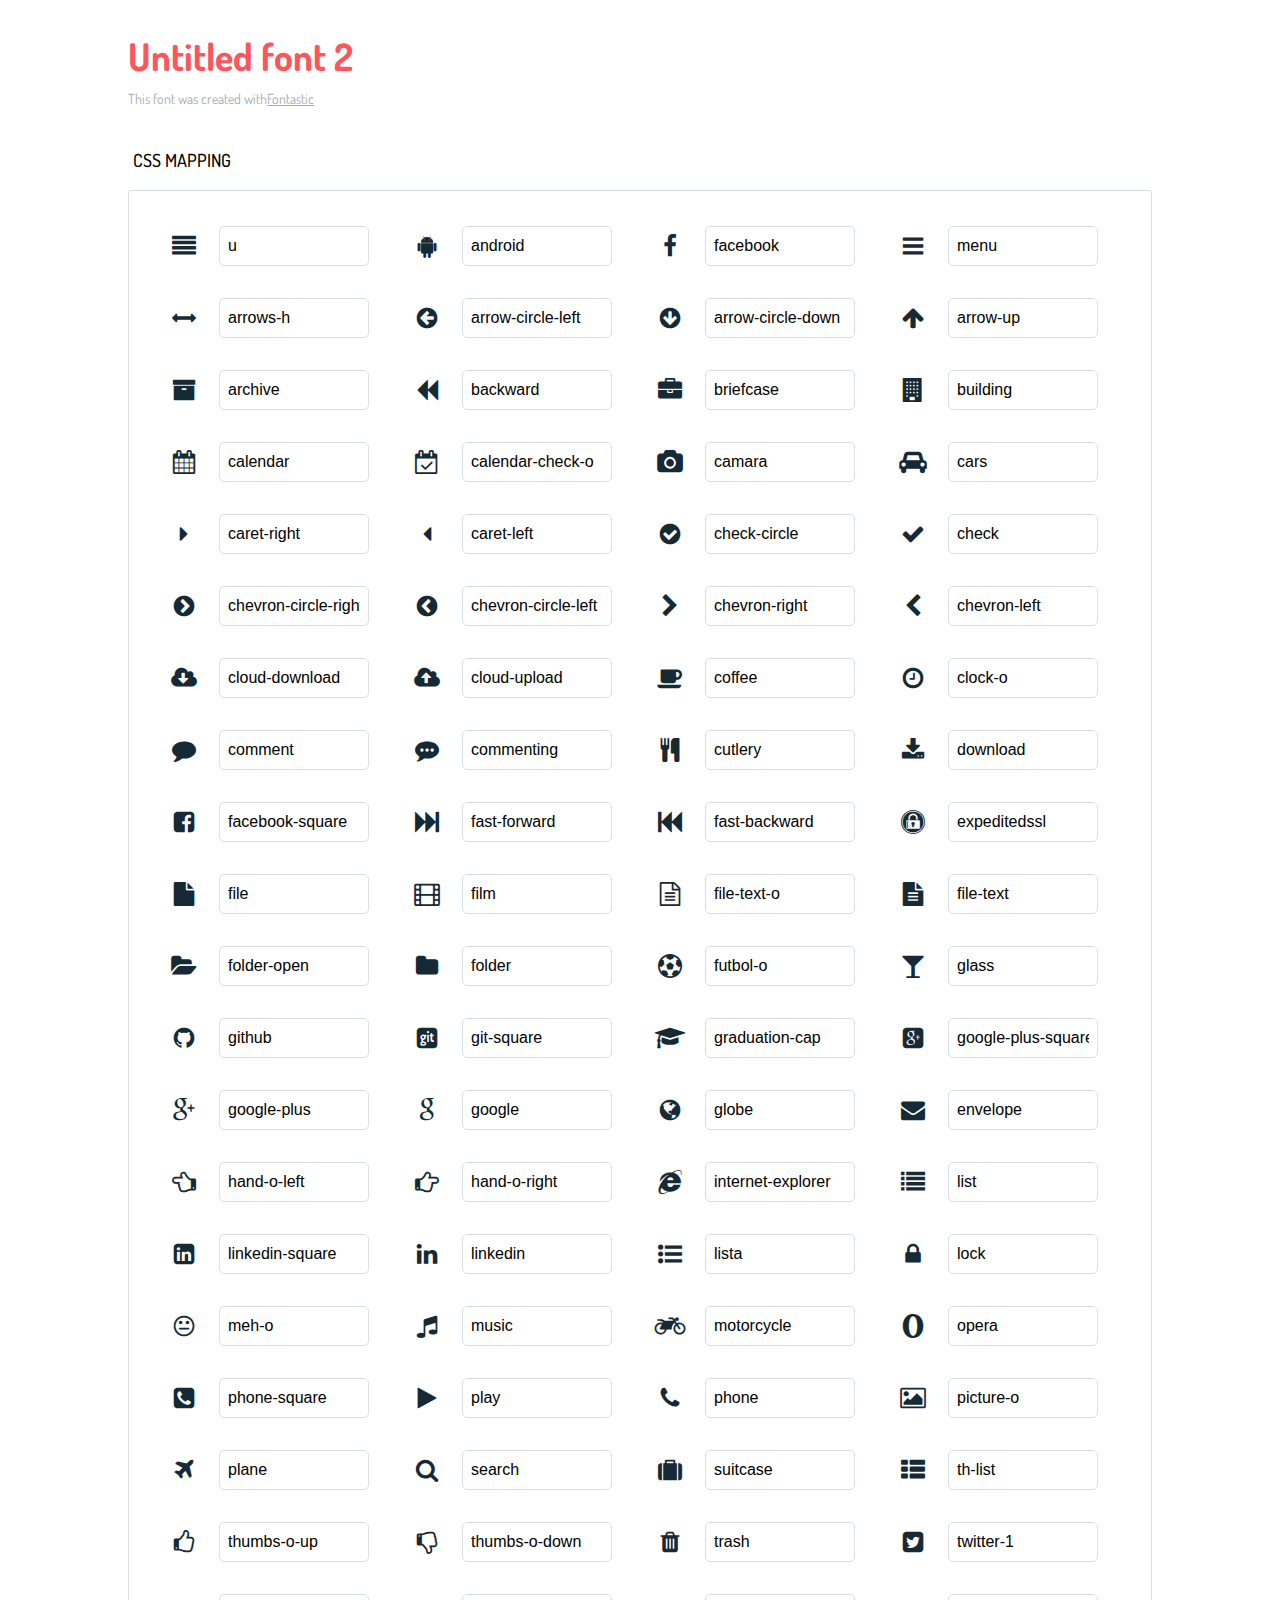
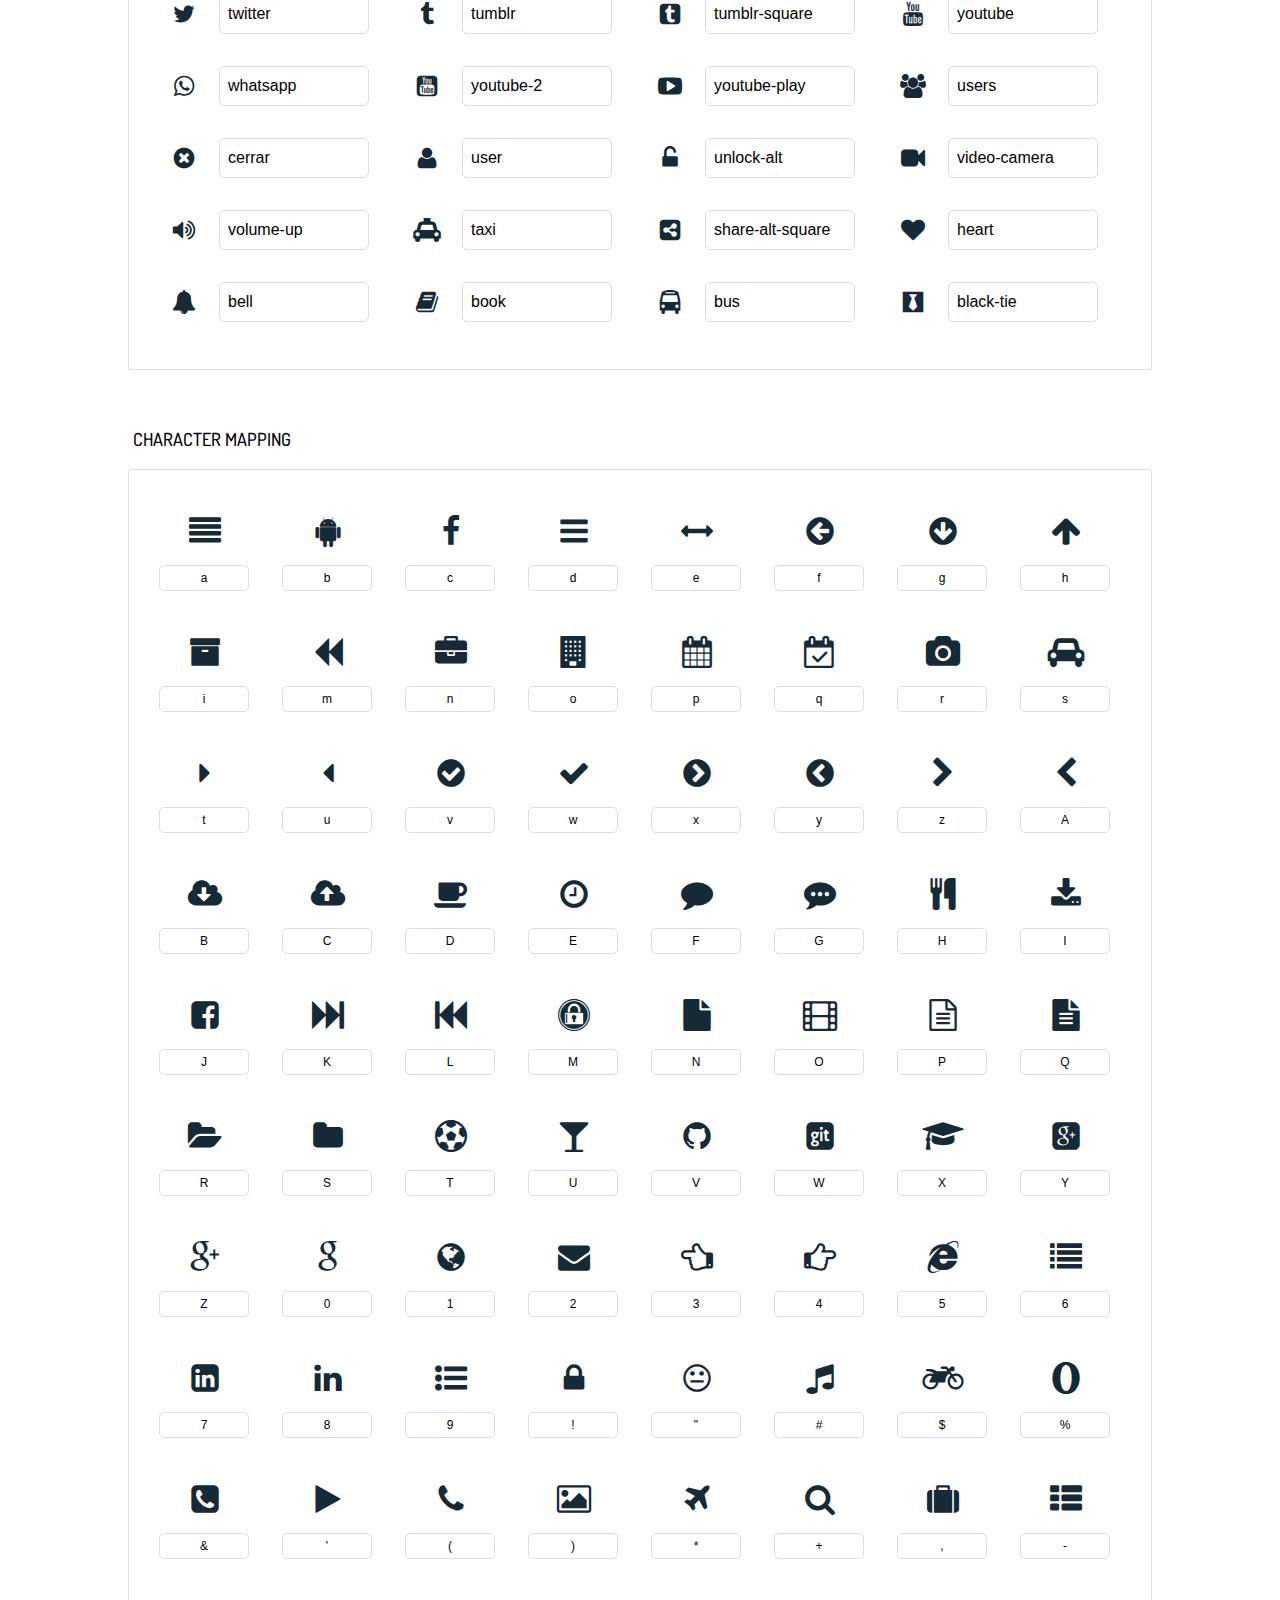
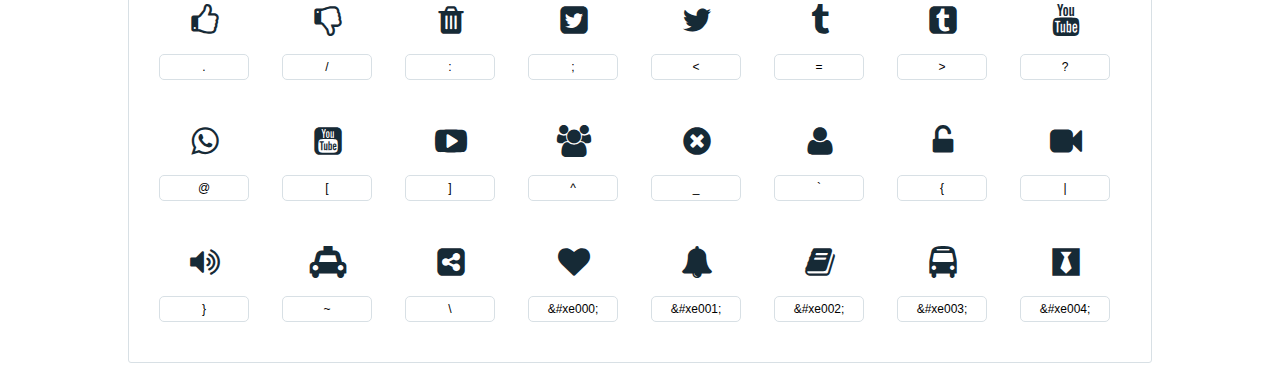
<file: css/icons-reference.html>
<!DOCTYPE html>
<html lang="en">
  <head>
    <meta charset="utf-8">
    <meta http-equiv="X-UA-Compatible" content="IE=edge,chrome=1">
    <meta name="viewport" content="width=device-width,initial-scale=1">
    <title>Font Reference - Untitled font 2</title>
    <link href="http://fonts.googleapis.com/css?family=Dosis:400,500,700" rel="stylesheet" type="text/css">
    <link rel="stylesheet" href="styles.css">
    <style type="text/css">html,body,div,span,applet,object,iframe,h1,h2,h3,h4,h5,h6,p,blockquote,pre,a,abbr,acronym,address,big,cite,code,del,dfn,em,img,ins,kbd,q,s,samp,small,strike,strong,sub,sup,tt,var,dl,dt,dd,ol,ul,li,fieldset,form,label,legend,table,caption,tbody,tfoot,thead,tr,th,td{margin:0;padding:0;border:0;outline:0;font-weight:inherit;font-style:inherit;font-family:inherit;font-size:100%;vertical-align:baseline}body{line-height:1;color:#000;background:#fff}ol,ul{list-style:none}table{border-collapse:separate;border-spacing:0;vertical-align:middle}caption,th,td{text-align:left;font-weight:normal;vertical-align:middle}a img{border:none}*{-webkit-box-sizing:border-box;-moz-box-sizing:border-box;box-sizing:border-box}body{font-family:'Dosis','Tahoma',sans-serif}.container{margin:15px auto;width:80%}h1{margin:40px 0 20px;font-weight:700;font-size:38px;line-height:32px;color:#fb565e}h2{font-size:18px;padding:0 0 21px 5px;margin:45px 0 0 0;text-transform:uppercase;font-weight:500}.small{font-size:14px;color:#a5adb4;}.small a{color:#a5adb4;}.small a:hover{color:#fb565e}.glyphs.character-mapping{margin:0 0 20px 0;padding:20px 0 20px 30px;color:rgba(0,0,0,0.5);border:1px solid #d8e0e5;border-radius:3px;}.glyphs.character-mapping li{margin:0 30px 20px 0;display:inline-block;width:90px}.glyphs.character-mapping .icon{margin:10px 0 10px 15px;padding:15px;position:relative;width:55px;height:55px;color:#162a36 !important;overflow:hidden;border-radius:3px;font-size:32px;}.glyphs.character-mapping .icon svg{fill:#000}.glyphs.character-mapping input{margin:0;padding:5px 0;line-height:12px;font-size:12px;display:block;width:100%;border:1px solid #d8e0e5;border-radius:5px;text-align:center;outline:0;}.glyphs.character-mapping input:focus{border:1px solid #fbde4a;-webkit-box-shadow:inset 0 0 3px #fbde4a;box-shadow:inset 0 0 3px #fbde4a}.glyphs.character-mapping input:hover{-webkit-box-shadow:inset 0 0 3px #fbde4a;box-shadow:inset 0 0 3px #fbde4a}.glyphs.css-mapping{margin:0 0 60px 0;padding:30px 0 20px 30px;color:rgba(0,0,0,0.5);border:1px solid #d8e0e5;border-radius:3px;}.glyphs.css-mapping li{margin:0 30px 20px 0;padding:0;display:inline-block;overflow:hidden}.glyphs.css-mapping .icon{margin:0;margin-right:10px;padding:13px;height:50px;width:50px;color:#162a36 !important;overflow:hidden;float:left;font-size:24px}.glyphs.css-mapping input{margin:0;margin-top:5px;padding:8px;line-height:16px;font-size:16px;display:block;width:150px;height:40px;border:1px solid #d8e0e5;border-radius:5px;background:#fff;outline:0;float:right;}.glyphs.css-mapping input:focus{border:1px solid #fbde4a;-webkit-box-shadow:inset 0 0 3px #fbde4a;box-shadow:inset 0 0 3px #fbde4a}.glyphs.css-mapping input:hover{-webkit-box-shadow:inset 0 0 3px #fbde4a;box-shadow:inset 0 0 3px #fbde4a}</style>
  </head>
  <body>
    <div class="container">
      <h1>Untitled font 2</h1>
      <p class="small">This font was created with<a href="http://fontastic.me/">Fontastic</a></p>
      <h2>CSS mapping</h2>
      <ul class="glyphs css-mapping">
        <li>
          <div class="icon icon-u"></div>
          <input type="text" readonly="readonly" value="u">
        </li>
        <li>
          <div class="icon icon-android"></div>
          <input type="text" readonly="readonly" value="android">
        </li>
        <li>
          <div class="icon icon-facebook"></div>
          <input type="text" readonly="readonly" value="facebook">
        </li>
        <li>
          <div class="icon icon-menu"></div>
          <input type="text" readonly="readonly" value="menu">
        </li>
        <li>
          <div class="icon icon-arrows-h"></div>
          <input type="text" readonly="readonly" value="arrows-h">
        </li>
        <li>
          <div class="icon icon-arrow-circle-left"></div>
          <input type="text" readonly="readonly" value="arrow-circle-left">
        </li>
        <li>
          <div class="icon icon-arrow-circle-down"></div>
          <input type="text" readonly="readonly" value="arrow-circle-down">
        </li>
        <li>
          <div class="icon icon-arrow-up"></div>
          <input type="text" readonly="readonly" value="arrow-up">
        </li>
        <li>
          <div class="icon icon-archive"></div>
          <input type="text" readonly="readonly" value="archive">
        </li>
        <li>
          <div class="icon icon-backward"></div>
          <input type="text" readonly="readonly" value="backward">
        </li>
        <li>
          <div class="icon icon-briefcase"></div>
          <input type="text" readonly="readonly" value="briefcase">
        </li>
        <li>
          <div class="icon icon-building"></div>
          <input type="text" readonly="readonly" value="building">
        </li>
        <li>
          <div class="icon icon-calendar"></div>
          <input type="text" readonly="readonly" value="calendar">
        </li>
        <li>
          <div class="icon icon-calendar-check-o"></div>
          <input type="text" readonly="readonly" value="calendar-check-o">
        </li>
        <li>
          <div class="icon icon-camara"></div>
          <input type="text" readonly="readonly" value="camara">
        </li>
        <li>
          <div class="icon icon-cars"></div>
          <input type="text" readonly="readonly" value="cars">
        </li>
        <li>
          <div class="icon icon-caret-right"></div>
          <input type="text" readonly="readonly" value="caret-right">
        </li>
        <li>
          <div class="icon icon-caret-left"></div>
          <input type="text" readonly="readonly" value="caret-left">
        </li>
        <li>
          <div class="icon icon-check-circle"></div>
          <input type="text" readonly="readonly" value="check-circle">
        </li>
        <li>
          <div class="icon icon-check"></div>
          <input type="text" readonly="readonly" value="check">
        </li>
        <li>
          <div class="icon icon-chevron-circle-right"></div>
          <input type="text" readonly="readonly" value="chevron-circle-right">
        </li>
        <li>
          <div class="icon icon-chevron-circle-left"></div>
          <input type="text" readonly="readonly" value="chevron-circle-left">
        </li>
        <li>
          <div class="icon icon-chevron-right"></div>
          <input type="text" readonly="readonly" value="chevron-right">
        </li>
        <li>
          <div class="icon icon-chevron-left"></div>
          <input type="text" readonly="readonly" value="chevron-left">
        </li>
        <li>
          <div class="icon icon-cloud-download"></div>
          <input type="text" readonly="readonly" value="cloud-download">
        </li>
        <li>
          <div class="icon icon-cloud-upload"></div>
          <input type="text" readonly="readonly" value="cloud-upload">
        </li>
        <li>
          <div class="icon icon-coffee"></div>
          <input type="text" readonly="readonly" value="coffee">
        </li>
        <li>
          <div class="icon icon-clock-o"></div>
          <input type="text" readonly="readonly" value="clock-o">
        </li>
        <li>
          <div class="icon icon-comment"></div>
          <input type="text" readonly="readonly" value="comment">
        </li>
        <li>
          <div class="icon icon-commenting"></div>
          <input type="text" readonly="readonly" value="commenting">
        </li>
        <li>
          <div class="icon icon-cutlery"></div>
          <input type="text" readonly="readonly" value="cutlery">
        </li>
        <li>
          <div class="icon icon-download"></div>
          <input type="text" readonly="readonly" value="download">
        </li>
        <li>
          <div class="icon icon-facebook-square"></div>
          <input type="text" readonly="readonly" value="facebook-square">
        </li>
        <li>
          <div class="icon icon-fast-forward"></div>
          <input type="text" readonly="readonly" value="fast-forward">
        </li>
        <li>
          <div class="icon icon-fast-backward"></div>
          <input type="text" readonly="readonly" value="fast-backward">
        </li>
        <li>
          <div class="icon icon-expeditedssl"></div>
          <input type="text" readonly="readonly" value="expeditedssl">
        </li>
        <li>
          <div class="icon icon-file"></div>
          <input type="text" readonly="readonly" value="file">
        </li>
        <li>
          <div class="icon icon-film"></div>
          <input type="text" readonly="readonly" value="film">
        </li>
        <li>
          <div class="icon icon-file-text-o"></div>
          <input type="text" readonly="readonly" value="file-text-o">
        </li>
        <li>
          <div class="icon icon-file-text"></div>
          <input type="text" readonly="readonly" value="file-text">
        </li>
        <li>
          <div class="icon icon-folder-open"></div>
          <input type="text" readonly="readonly" value="folder-open">
        </li>
        <li>
          <div class="icon icon-folder"></div>
          <input type="text" readonly="readonly" value="folder">
        </li>
        <li>
          <div class="icon icon-futbol-o"></div>
          <input type="text" readonly="readonly" value="futbol-o">
        </li>
        <li>
          <div class="icon icon-glass"></div>
          <input type="text" readonly="readonly" value="glass">
        </li>
        <li>
          <div class="icon icon-github"></div>
          <input type="text" readonly="readonly" value="github">
        </li>
        <li>
          <div class="icon icon-git-square"></div>
          <input type="text" readonly="readonly" value="git-square">
        </li>
        <li>
          <div class="icon icon-graduation-cap"></div>
          <input type="text" readonly="readonly" value="graduation-cap">
        </li>
        <li>
          <div class="icon icon-google-plus-square"></div>
          <input type="text" readonly="readonly" value="google-plus-square">
        </li>
        <li>
          <div class="icon icon-google-plus"></div>
          <input type="text" readonly="readonly" value="google-plus">
        </li>
        <li>
          <div class="icon icon-google"></div>
          <input type="text" readonly="readonly" value="google">
        </li>
        <li>
          <div class="icon icon-globe"></div>
          <input type="text" readonly="readonly" value="globe">
        </li>
        <li>
          <div class="icon icon-envelope"></div>
          <input type="text" readonly="readonly" value="envelope">
        </li>
        <li>
          <div class="icon icon-hand-o-left"></div>
          <input type="text" readonly="readonly" value="hand-o-left">
        </li>
        <li>
          <div class="icon icon-hand-o-right"></div>
          <input type="text" readonly="readonly" value="hand-o-right">
        </li>
        <li>
          <div class="icon icon-internet-explorer"></div>
          <input type="text" readonly="readonly" value="internet-explorer">
        </li>
        <li>
          <div class="icon icon-list"></div>
          <input type="text" readonly="readonly" value="list">
        </li>
        <li>
          <div class="icon icon-linkedin-square"></div>
          <input type="text" readonly="readonly" value="linkedin-square">
        </li>
        <li>
          <div class="icon icon-linkedin"></div>
          <input type="text" readonly="readonly" value="linkedin">
        </li>
        <li>
          <div class="icon icon-lista"></div>
          <input type="text" readonly="readonly" value="lista">
        </li>
        <li>
          <div class="icon icon-lock"></div>
          <input type="text" readonly="readonly" value="lock">
        </li>
        <li>
          <div class="icon icon-meh-o"></div>
          <input type="text" readonly="readonly" value="meh-o">
        </li>
        <li>
          <div class="icon icon-music"></div>
          <input type="text" readonly="readonly" value="music">
        </li>
        <li>
          <div class="icon icon-motorcycle"></div>
          <input type="text" readonly="readonly" value="motorcycle">
        </li>
        <li>
          <div class="icon icon-opera"></div>
          <input type="text" readonly="readonly" value="opera">
        </li>
        <li>
          <div class="icon icon-phone-square"></div>
          <input type="text" readonly="readonly" value="phone-square">
        </li>
        <li>
          <div class="icon icon-play"></div>
          <input type="text" readonly="readonly" value="play">
        </li>
        <li>
          <div class="icon icon-phone"></div>
          <input type="text" readonly="readonly" value="phone">
        </li>
        <li>
          <div class="icon icon-picture-o"></div>
          <input type="text" readonly="readonly" value="picture-o">
        </li>
        <li>
          <div class="icon icon-plane"></div>
          <input type="text" readonly="readonly" value="plane">
        </li>
        <li>
          <div class="icon icon-search"></div>
          <input type="text" readonly="readonly" value="search">
        </li>
        <li>
          <div class="icon icon-suitcase"></div>
          <input type="text" readonly="readonly" value="suitcase">
        </li>
        <li>
          <div class="icon icon-th-list"></div>
          <input type="text" readonly="readonly" value="th-list">
        </li>
        <li>
          <div class="icon icon-thumbs-o-up"></div>
          <input type="text" readonly="readonly" value="thumbs-o-up">
        </li>
        <li>
          <div class="icon icon-thumbs-o-down"></div>
          <input type="text" readonly="readonly" value="thumbs-o-down">
        </li>
        <li>
          <div class="icon icon-trash"></div>
          <input type="text" readonly="readonly" value="trash">
        </li>
        <li>
          <div class="icon icon-twitter-1"></div>
          <input type="text" readonly="readonly" value="twitter-1">
        </li>
        <li>
          <div class="icon icon-twitter"></div>
          <input type="text" readonly="readonly" value="twitter">
        </li>
        <li>
          <div class="icon icon-tumblr"></div>
          <input type="text" readonly="readonly" value="tumblr">
        </li>
        <li>
          <div class="icon icon-tumblr-square"></div>
          <input type="text" readonly="readonly" value="tumblr-square">
        </li>
        <li>
          <div class="icon icon-youtube"></div>
          <input type="text" readonly="readonly" value="youtube">
        </li>
        <li>
          <div class="icon icon-whatsapp"></div>
          <input type="text" readonly="readonly" value="whatsapp">
        </li>
        <li>
          <div class="icon icon-youtube-2"></div>
          <input type="text" readonly="readonly" value="youtube-2">
        </li>
        <li>
          <div class="icon icon-youtube-play"></div>
          <input type="text" readonly="readonly" value="youtube-play">
        </li>
        <li>
          <div class="icon icon-users"></div>
          <input type="text" readonly="readonly" value="users">
        </li>
        <li>
          <div class="icon icon-cerrar"></div>
          <input type="text" readonly="readonly" value="cerrar">
        </li>
        <li>
          <div class="icon icon-user"></div>
          <input type="text" readonly="readonly" value="user">
        </li>
        <li>
          <div class="icon icon-unlock-alt"></div>
          <input type="text" readonly="readonly" value="unlock-alt">
        </li>
        <li>
          <div class="icon icon-video-camera"></div>
          <input type="text" readonly="readonly" value="video-camera">
        </li>
        <li>
          <div class="icon icon-volume-up"></div>
          <input type="text" readonly="readonly" value="volume-up">
        </li>
        <li>
          <div class="icon icon-taxi"></div>
          <input type="text" readonly="readonly" value="taxi">
        </li>
        <li>
          <div class="icon icon-share-alt-square"></div>
          <input type="text" readonly="readonly" value="share-alt-square">
        </li>
        <li>
          <div class="icon icon-heart"></div>
          <input type="text" readonly="readonly" value="heart">
        </li>
        <li>
          <div class="icon icon-bell"></div>
          <input type="text" readonly="readonly" value="bell">
        </li>
        <li>
          <div class="icon icon-book"></div>
          <input type="text" readonly="readonly" value="book">
        </li>
        <li>
          <div class="icon icon-bus"></div>
          <input type="text" readonly="readonly" value="bus">
        </li>
        <li>
          <div class="icon icon-black-tie"></div>
          <input type="text" readonly="readonly" value="black-tie">
        </li>
      </ul>
      <h2>Character mapping</h2>
      <ul class="glyphs character-mapping">
        <li>
          <div data-icon="a" class="icon"></div>
          <input type="text" readonly="readonly" value="a">
        </li>
        <li>
          <div data-icon="b" class="icon"></div>
          <input type="text" readonly="readonly" value="b">
        </li>
        <li>
          <div data-icon="c" class="icon"></div>
          <input type="text" readonly="readonly" value="c">
        </li>
        <li>
          <div data-icon="d" class="icon"></div>
          <input type="text" readonly="readonly" value="d">
        </li>
        <li>
          <div data-icon="e" class="icon"></div>
          <input type="text" readonly="readonly" value="e">
        </li>
        <li>
          <div data-icon="f" class="icon"></div>
          <input type="text" readonly="readonly" value="f">
        </li>
        <li>
          <div data-icon="g" class="icon"></div>
          <input type="text" readonly="readonly" value="g">
        </li>
        <li>
          <div data-icon="h" class="icon"></div>
          <input type="text" readonly="readonly" value="h">
        </li>
        <li>
          <div data-icon="i" class="icon"></div>
          <input type="text" readonly="readonly" value="i">
        </li>
        <li>
          <div data-icon="m" class="icon"></div>
          <input type="text" readonly="readonly" value="m">
        </li>
        <li>
          <div data-icon="n" class="icon"></div>
          <input type="text" readonly="readonly" value="n">
        </li>
        <li>
          <div data-icon="o" class="icon"></div>
          <input type="text" readonly="readonly" value="o">
        </li>
        <li>
          <div data-icon="p" class="icon"></div>
          <input type="text" readonly="readonly" value="p">
        </li>
        <li>
          <div data-icon="q" class="icon"></div>
          <input type="text" readonly="readonly" value="q">
        </li>
        <li>
          <div data-icon="r" class="icon"></div>
          <input type="text" readonly="readonly" value="r">
        </li>
        <li>
          <div data-icon="s" class="icon"></div>
          <input type="text" readonly="readonly" value="s">
        </li>
        <li>
          <div data-icon="t" class="icon"></div>
          <input type="text" readonly="readonly" value="t">
        </li>
        <li>
          <div data-icon="u" class="icon"></div>
          <input type="text" readonly="readonly" value="u">
        </li>
        <li>
          <div data-icon="v" class="icon"></div>
          <input type="text" readonly="readonly" value="v">
        </li>
        <li>
          <div data-icon="w" class="icon"></div>
          <input type="text" readonly="readonly" value="w">
        </li>
        <li>
          <div data-icon="x" class="icon"></div>
          <input type="text" readonly="readonly" value="x">
        </li>
        <li>
          <div data-icon="y" class="icon"></div>
          <input type="text" readonly="readonly" value="y">
        </li>
        <li>
          <div data-icon="z" class="icon"></div>
          <input type="text" readonly="readonly" value="z">
        </li>
        <li>
          <div data-icon="A" class="icon"></div>
          <input type="text" readonly="readonly" value="A">
        </li>
        <li>
          <div data-icon="B" class="icon"></div>
          <input type="text" readonly="readonly" value="B">
        </li>
        <li>
          <div data-icon="C" class="icon"></div>
          <input type="text" readonly="readonly" value="C">
        </li>
        <li>
          <div data-icon="D" class="icon"></div>
          <input type="text" readonly="readonly" value="D">
        </li>
        <li>
          <div data-icon="E" class="icon"></div>
          <input type="text" readonly="readonly" value="E">
        </li>
        <li>
          <div data-icon="F" class="icon"></div>
          <input type="text" readonly="readonly" value="F">
        </li>
        <li>
          <div data-icon="G" class="icon"></div>
          <input type="text" readonly="readonly" value="G">
        </li>
        <li>
          <div data-icon="H" class="icon"></div>
          <input type="text" readonly="readonly" value="H">
        </li>
        <li>
          <div data-icon="I" class="icon"></div>
          <input type="text" readonly="readonly" value="I">
        </li>
        <li>
          <div data-icon="J" class="icon"></div>
          <input type="text" readonly="readonly" value="J">
        </li>
        <li>
          <div data-icon="K" class="icon"></div>
          <input type="text" readonly="readonly" value="K">
        </li>
        <li>
          <div data-icon="L" class="icon"></div>
          <input type="text" readonly="readonly" value="L">
        </li>
        <li>
          <div data-icon="M" class="icon"></div>
          <input type="text" readonly="readonly" value="M">
        </li>
        <li>
          <div data-icon="N" class="icon"></div>
          <input type="text" readonly="readonly" value="N">
        </li>
        <li>
          <div data-icon="O" class="icon"></div>
          <input type="text" readonly="readonly" value="O">
        </li>
        <li>
          <div data-icon="P" class="icon"></div>
          <input type="text" readonly="readonly" value="P">
        </li>
        <li>
          <div data-icon="Q" class="icon"></div>
          <input type="text" readonly="readonly" value="Q">
        </li>
        <li>
          <div data-icon="R" class="icon"></div>
          <input type="text" readonly="readonly" value="R">
        </li>
        <li>
          <div data-icon="S" class="icon"></div>
          <input type="text" readonly="readonly" value="S">
        </li>
        <li>
          <div data-icon="T" class="icon"></div>
          <input type="text" readonly="readonly" value="T">
        </li>
        <li>
          <div data-icon="U" class="icon"></div>
          <input type="text" readonly="readonly" value="U">
        </li>
        <li>
          <div data-icon="V" class="icon"></div>
          <input type="text" readonly="readonly" value="V">
        </li>
        <li>
          <div data-icon="W" class="icon"></div>
          <input type="text" readonly="readonly" value="W">
        </li>
        <li>
          <div data-icon="X" class="icon"></div>
          <input type="text" readonly="readonly" value="X">
        </li>
        <li>
          <div data-icon="Y" class="icon"></div>
          <input type="text" readonly="readonly" value="Y">
        </li>
        <li>
          <div data-icon="Z" class="icon"></div>
          <input type="text" readonly="readonly" value="Z">
        </li>
        <li>
          <div data-icon="0" class="icon"></div>
          <input type="text" readonly="readonly" value="0">
        </li>
        <li>
          <div data-icon="1" class="icon"></div>
          <input type="text" readonly="readonly" value="1">
        </li>
        <li>
          <div data-icon="2" class="icon"></div>
          <input type="text" readonly="readonly" value="2">
        </li>
        <li>
          <div data-icon="3" class="icon"></div>
          <input type="text" readonly="readonly" value="3">
        </li>
        <li>
          <div data-icon="4" class="icon"></div>
          <input type="text" readonly="readonly" value="4">
        </li>
        <li>
          <div data-icon="5" class="icon"></div>
          <input type="text" readonly="readonly" value="5">
        </li>
        <li>
          <div data-icon="6" class="icon"></div>
          <input type="text" readonly="readonly" value="6">
        </li>
        <li>
          <div data-icon="7" class="icon"></div>
          <input type="text" readonly="readonly" value="7">
        </li>
        <li>
          <div data-icon="8" class="icon"></div>
          <input type="text" readonly="readonly" value="8">
        </li>
        <li>
          <div data-icon="9" class="icon"></div>
          <input type="text" readonly="readonly" value="9">
        </li>
        <li>
          <div data-icon="!" class="icon"></div>
          <input type="text" readonly="readonly" value="!">
        </li>
        <li>
          <div data-icon="&#34;" class="icon"></div>
          <input type="text" readonly="readonly" value="&quot;">
        </li>
        <li>
          <div data-icon="#" class="icon"></div>
          <input type="text" readonly="readonly" value="#">
        </li>
        <li>
          <div data-icon="$" class="icon"></div>
          <input type="text" readonly="readonly" value="$">
        </li>
        <li>
          <div data-icon="%" class="icon"></div>
          <input type="text" readonly="readonly" value="%">
        </li>
        <li>
          <div data-icon="&" class="icon"></div>
          <input type="text" readonly="readonly" value="&amp;">
        </li>
        <li>
          <div data-icon="'" class="icon"></div>
          <input type="text" readonly="readonly" value="&#39;">
        </li>
        <li>
          <div data-icon="(" class="icon"></div>
          <input type="text" readonly="readonly" value="(">
        </li>
        <li>
          <div data-icon=")" class="icon"></div>
          <input type="text" readonly="readonly" value=")">
        </li>
        <li>
          <div data-icon="*" class="icon"></div>
          <input type="text" readonly="readonly" value="*">
        </li>
        <li>
          <div data-icon="+" class="icon"></div>
          <input type="text" readonly="readonly" value="+">
        </li>
        <li>
          <div data-icon="," class="icon"></div>
          <input type="text" readonly="readonly" value=",">
        </li>
        <li>
          <div data-icon="-" class="icon"></div>
          <input type="text" readonly="readonly" value="-">
        </li>
        <li>
          <div data-icon="." class="icon"></div>
          <input type="text" readonly="readonly" value=".">
        </li>
        <li>
          <div data-icon="/" class="icon"></div>
          <input type="text" readonly="readonly" value="/">
        </li>
        <li>
          <div data-icon=":" class="icon"></div>
          <input type="text" readonly="readonly" value=":">
        </li>
        <li>
          <div data-icon=";" class="icon"></div>
          <input type="text" readonly="readonly" value=";">
        </li>
        <li>
          <div data-icon="<" class="icon"></div>
          <input type="text" readonly="readonly" value="&lt;">
        </li>
        <li>
          <div data-icon="=" class="icon"></div>
          <input type="text" readonly="readonly" value="=">
        </li>
        <li>
          <div data-icon=">" class="icon"></div>
          <input type="text" readonly="readonly" value="&gt;">
        </li>
        <li>
          <div data-icon="?" class="icon"></div>
          <input type="text" readonly="readonly" value="?">
        </li>
        <li>
          <div data-icon="@" class="icon"></div>
          <input type="text" readonly="readonly" value="@">
        </li>
        <li>
          <div data-icon="[" class="icon"></div>
          <input type="text" readonly="readonly" value="[">
        </li>
        <li>
          <div data-icon="]" class="icon"></div>
          <input type="text" readonly="readonly" value="]">
        </li>
        <li>
          <div data-icon="^" class="icon"></div>
          <input type="text" readonly="readonly" value="^">
        </li>
        <li>
          <div data-icon="_" class="icon"></div>
          <input type="text" readonly="readonly" value="_">
        </li>
        <li>
          <div data-icon="`" class="icon"></div>
          <input type="text" readonly="readonly" value="`">
        </li>
        <li>
          <div data-icon="{" class="icon"></div>
          <input type="text" readonly="readonly" value="{">
        </li>
        <li>
          <div data-icon="|" class="icon"></div>
          <input type="text" readonly="readonly" value="|">
        </li>
        <li>
          <div data-icon="}" class="icon"></div>
          <input type="text" readonly="readonly" value="}">
        </li>
        <li>
          <div data-icon="~" class="icon"></div>
          <input type="text" readonly="readonly" value="~">
        </li>
        <li>
          <div data-icon="\" class="icon"></div>
          <input type="text" readonly="readonly" value="\">
        </li>
        <li>
          <div data-icon="&#xe000;" class="icon"></div>
          <input type="text" readonly="readonly" value="&amp;#xe000;">
        </li>
        <li>
          <div data-icon="&#xe001;" class="icon"></div>
          <input type="text" readonly="readonly" value="&amp;#xe001;">
        </li>
        <li>
          <div data-icon="&#xe002;" class="icon"></div>
          <input type="text" readonly="readonly" value="&amp;#xe002;">
        </li>
        <li>
          <div data-icon="&#xe003;" class="icon"></div>
          <input type="text" readonly="readonly" value="&amp;#xe003;">
        </li>
        <li>
          <div data-icon="&#xe004;" class="icon"></div>
          <input type="text" readonly="readonly" value="&amp;#xe004;">
        </li>
      </ul>
    </div>
    <script>(function() {
  var glyphs, i, len, ref;

  ref = document.getElementsByClassName('glyphs');
  for (i = 0, len = ref.length; i < len; i++) {
    glyphs = ref[i];
    glyphs.addEventListener('click', function(event) {
      if (event.target.tagName === 'INPUT') {
        return event.target.select();
      }
    });
  }

}).call(this);

    </script>
  </body>
</html>
</file>
<file: css/styles.css>
@charset "UTF-8";

@font-face {
  font-family: "untitled-font-2";
  src:url("fonts/untitled-font-2.eot");
  src:url("fonts/untitled-font-2.eot?#iefix") format("embedded-opentype"),
    url("fonts/untitled-font-2.woff") format("woff"),
    url("fonts/untitled-font-2.ttf") format("truetype"),
    url("fonts/untitled-font-2.svg#untitled-font-2") format("svg");
  font-weight: normal;
  font-style: normal;

}

[data-icon]:before {
  font-family: "untitled-font-2" !important;
  content: attr(data-icon);
  font-style: normal !important;
  font-weight: normal !important;
  font-variant: normal !important;
  text-transform: none !important;
  speak: none;
  line-height: 1;
  -webkit-font-smoothing: antialiased;
  -moz-osx-font-smoothing: grayscale;
}

[class^="icon-"]:before,
[class*=" icon-"]:before {
  font-family: "untitled-font-2" !important;
  font-style: normal !important;
  font-weight: normal !important;
  font-variant: normal !important;
  text-transform: none !important;
  speak: none;
  line-height: 1;
  -webkit-font-smoothing: antialiased;
  -moz-osx-font-smoothing: grayscale;
}

.icon-u:before {
  content: "\61";
}
.icon-android:before {
  content: "\62";
}
.icon-facebook:before {
  content: "\63";
}
.icon-menu:before {
  content: "\64";
}
.icon-arrows-h:before {
  content: "\65";
}
.icon-arrow-circle-left:before {
  content: "\66";
}
.icon-arrow-circle-down:before {
  content: "\67";
}
.icon-arrow-up:before {
  content: "\68";
}
.icon-archive:before {
  content: "\69";
}
.icon-backward:before {
  content: "\6d";
}
.icon-briefcase:before {
  content: "\6e";
}
.icon-building:before {
  content: "\6f";
}
.icon-calendar:before {
  content: "\70";
}
.icon-calendar-check-o:before {
  content: "\71";
}
.icon-camara:before {
  content: "\72";
}
.icon-cars:before {
  content: "\73";
}
.icon-caret-right:before {
  content: "\74";
}
.icon-caret-left:before {
  content: "\75";
}
.icon-check-circle:before {
  content: "\76";
}
.icon-check:before {
  content: "\77";
}
.icon-chevron-circle-right:before {
  content: "\78";
}
.icon-chevron-circle-left:before {
  content: "\79";
}
.icon-chevron-right:before {
  content: "\7a";
}
.icon-chevron-left:before {
  content: "\41";
}
.icon-cloud-download:before {
  content: "\42";
}
.icon-cloud-upload:before {
  content: "\43";
}
.icon-coffee:before {
  content: "\44";
}
.icon-clock-o:before {
  content: "\45";
}
.icon-comment:before {
  content: "\46";
}
.icon-commenting:before {
  content: "\47";
}
.icon-cutlery:before {
  content: "\48";
}
.icon-download:before {
  content: "\49";
}
.icon-facebook-square:before {
  content: "\4a";
}
.icon-fast-forward:before {
  content: "\4b";
}
.icon-fast-backward:before {
  content: "\4c";
}
.icon-expeditedssl:before {
  content: "\4d";
}
.icon-file:before {
  content: "\4e";
}
.icon-film:before {
  content: "\4f";
}
.icon-file-text-o:before {
  content: "\50";
}
.icon-file-text:before {
  content: "\51";
}
.icon-folder-open:before {
  content: "\52";
}
.icon-folder:before {
  content: "\53";
}
.icon-futbol-o:before {
  content: "\54";
}
.icon-glass:before {
  content: "\55";
}
.icon-github:before {
  content: "\56";
}
.icon-git-square:before {
  content: "\57";
}
.icon-graduation-cap:before {
  content: "\58";
}
.icon-google-plus-square:before {
  content: "\59";
}
.icon-google-plus:before {
  content: "\5a";
}
.icon-google:before {
  content: "\30";
}
.icon-globe:before {
  content: "\31";
}
.icon-envelope:before {
  content: "\32";
}
.icon-hand-o-left:before {
  content: "\33";
}
.icon-hand-o-right:before {
  content: "\34";
}
.icon-internet-explorer:before {
  content: "\35";
}
.icon-list:before {
  content: "\36";
}
.icon-linkedin-square:before {
  content: "\37";
}
.icon-linkedin:before {
  content: "\38";
}
.icon-lista:before {
  content: "\39";
}
.icon-lock:before {
  content: "\21";
}
.icon-meh-o:before {
  content: "\22";
}
.icon-music:before {
  content: "\23";
}
.icon-motorcycle:before {
  content: "\24";
}
.icon-opera:before {
  content: "\25";
}
.icon-phone-square:before {
  content: "\26";
}
.icon-play:before {
  content: "\27";
}
.icon-phone:before {
  content: "\28";
}
.icon-picture-o:before {
  content: "\29";
}
.icon-plane:before {
  content: "\2a";
}
.icon-search:before {
  content: "\2b";
}
.icon-suitcase:before {
  content: "\2c";
}
.icon-th-list:before {
  content: "\2d";
}
.icon-thumbs-o-up:before {
  content: "\2e";
}
.icon-thumbs-o-down:before {
  content: "\2f";
}
.icon-trash:before {
  content: "\3a";
}
.icon-twitter-1:before {
  content: "\3b";
}
.icon-twitter:before {
  content: "\3c";
}
.icon-tumblr:before {
  content: "\3d";
}
.icon-tumblr-square:before {
  content: "\3e";
}
.icon-youtube:before {
  content: "\3f";
}
.icon-whatsapp:before {
  content: "\40";
}
.icon-youtube-2:before {
  content: "\5b";
}
.icon-youtube-play:before {
  content: "\5d";
}
.icon-users:before {
  content: "\5e";
}
.icon-cerrar:before {
  content: "\5f";
}
.icon-user:before {
  content: "\60";
}
.icon-unlock-alt:before {
  content: "\7b";
}
.icon-video-camera:before {
  content: "\7c";
}
.icon-volume-up:before {
  content: "\7d";
}
.icon-taxi:before {
  content: "\7e";
}
.icon-share-alt-square:before {
  content: "\5c";
}
.icon-heart:before {
  content: "\e000";
}
.icon-bell:before {
  content: "\e001";
}
.icon-book:before {
  content: "\e002";
}
.icon-bus:before {
  content: "\e003";
}
.icon-black-tie:before {
  content: "\e004";
}
</file>
